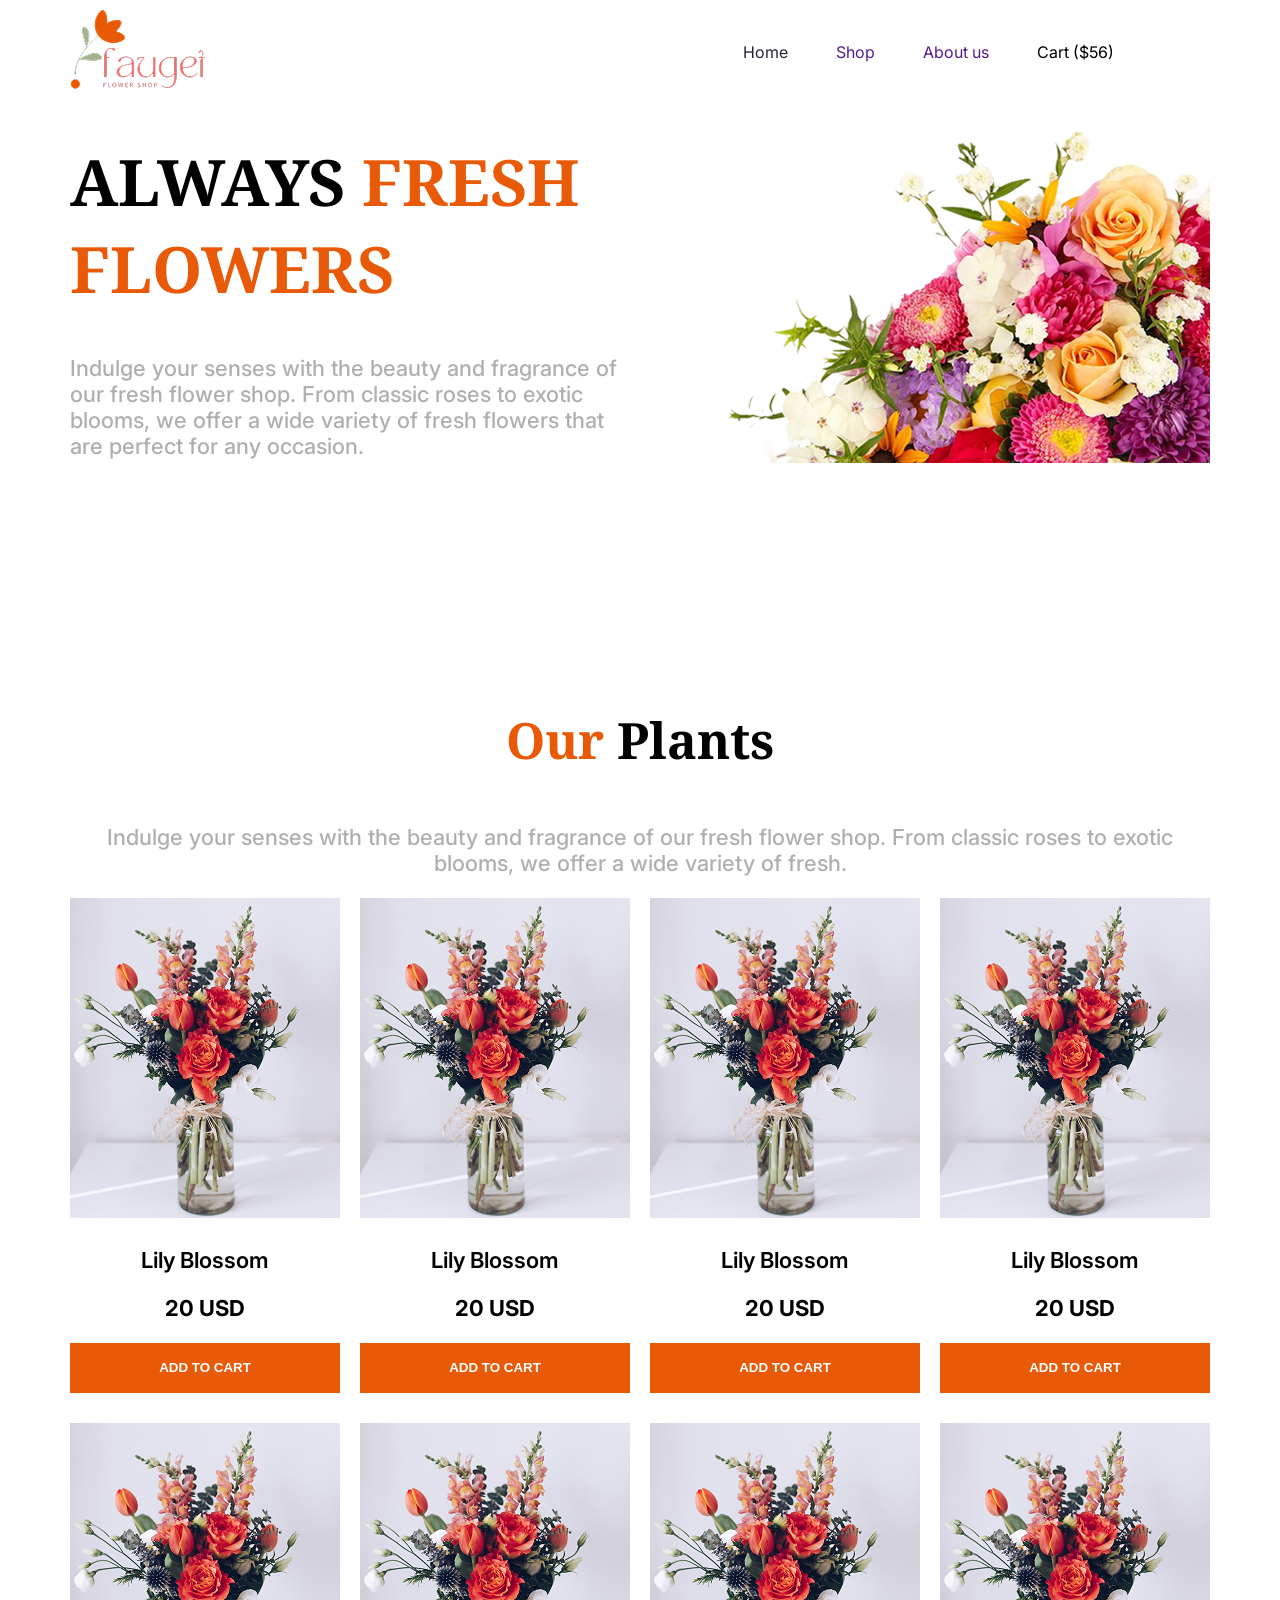
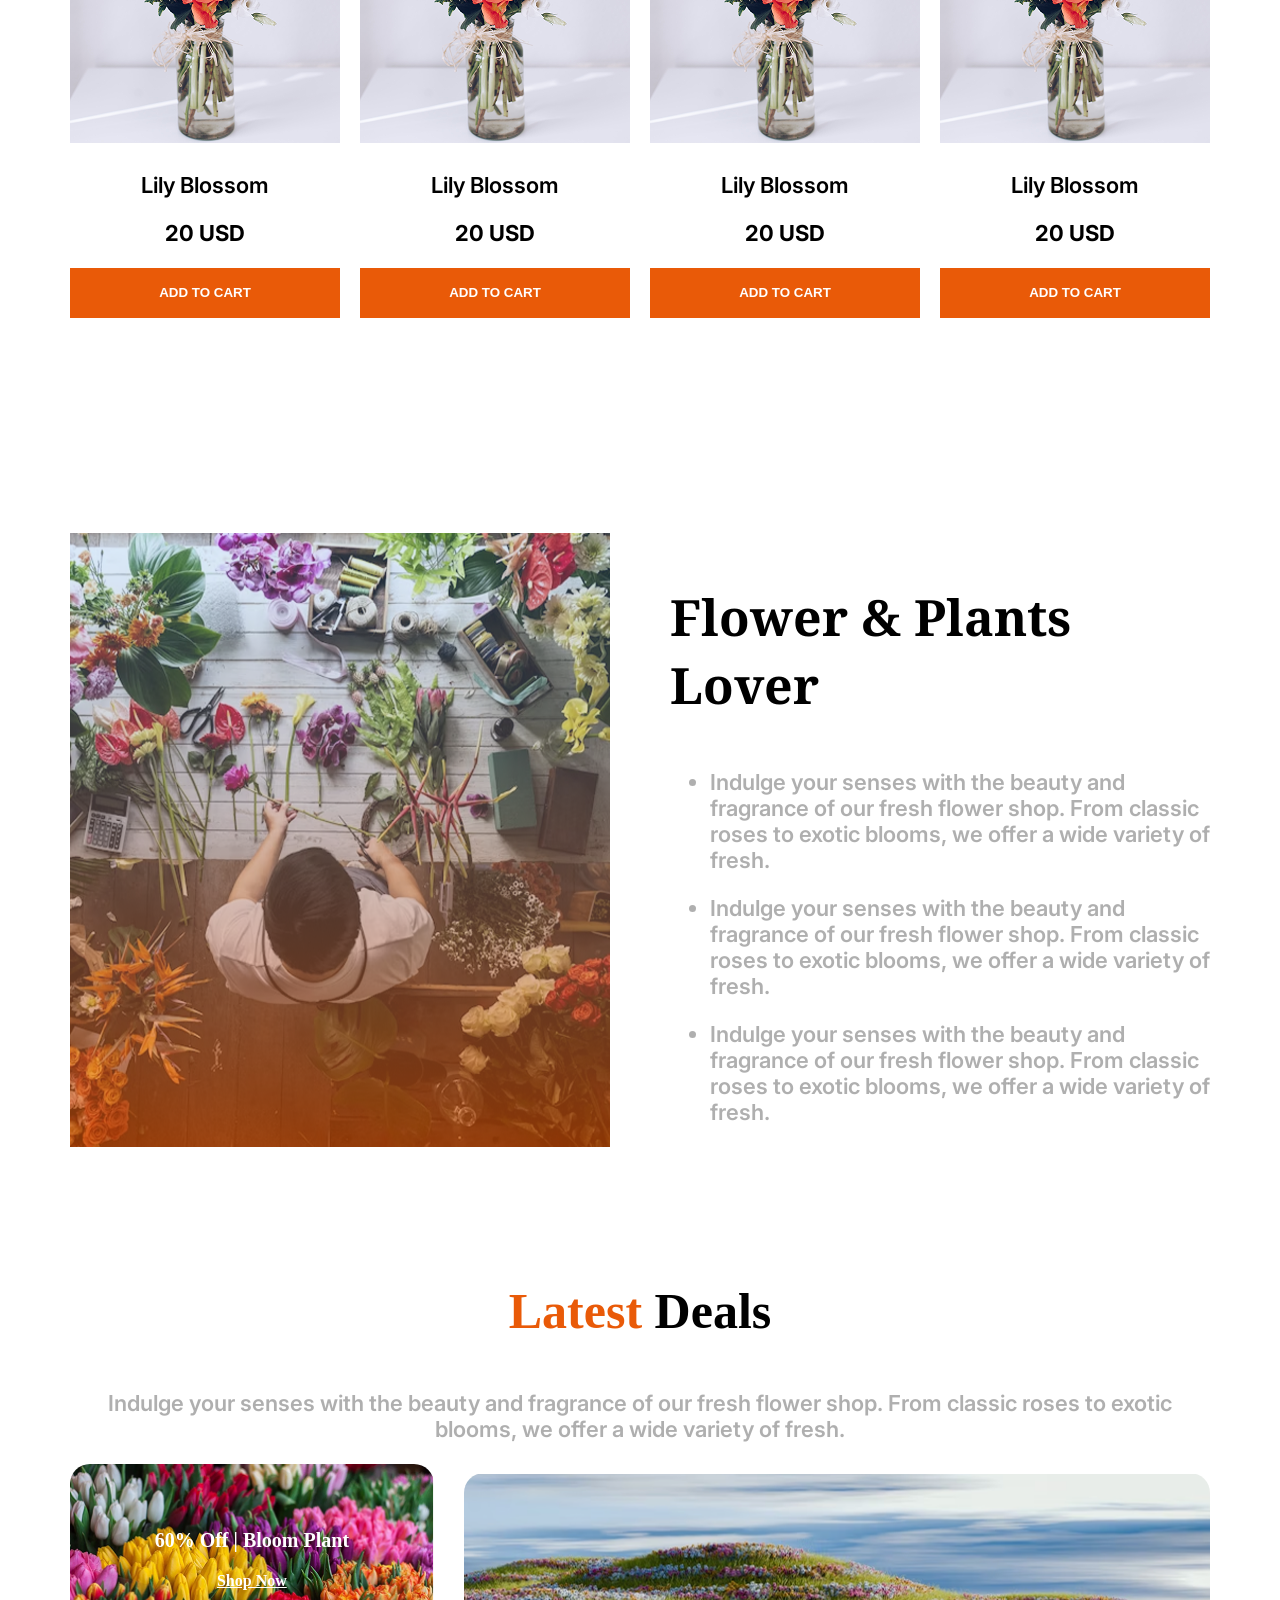
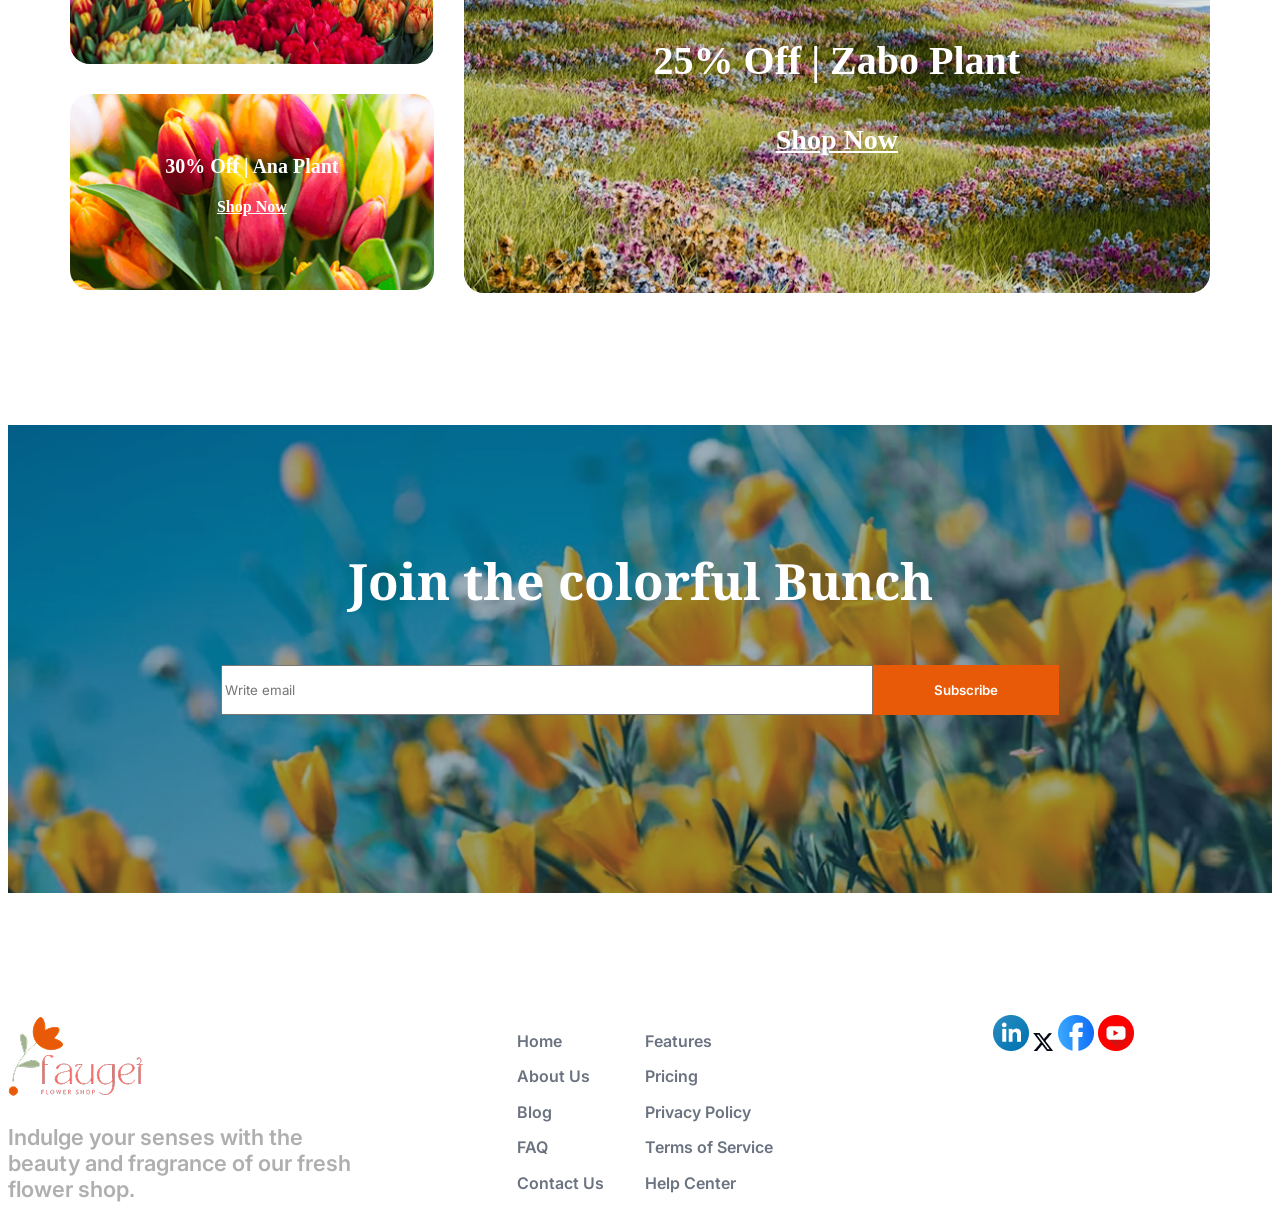
<file: index.html>
<!DOCTYPE html>
<html lang="en">
<head>
    <meta charset="UTF-8">
    <meta name="viewport" content="width=device-width, initial-scale=1.0">
    <title>assignment2</title>
    <link rel="preconnect" href="https://fonts.googleapis.com">
<link rel="preconnect" href="https://fonts.gstatic.com" crossorigin>
<link href="https://fonts.googleapis.com/css2?family=Inter:ital,opsz,wght@0,14..32,100..900;1,14..32,100..900&family=Noto+Serif:ital,wght@0,100..900;1,100..900&display=swap" rel="stylesheet">
<link rel="stylesheet" href="styles/style.css">
</head>
<body>
    <header>
        <nav class="nav-bar display-flex">
           <div class="nav-logo"><img src="assets/logo.png" alt=""></div> 
           <ul class="nav-links display-flex inter-normal">
            <!-- li.nav-items*4>a.nav-links -->
             <li id="none1" class="nav-items"><a href="" class="nav-links text-dark2">Home</a></li>
             <li id="none2" class="nav-items"><a href="" class="nav-links text-grey">Shop</a></li>
             <li id="none3" class="nav-items"><a href="" class="nav-links text-grey">About us</a></li>
             <li class="nav-items"><a href="" class="nav-links text-dark1">Cart ($56)</a></li>
             
           </ul>
        </nav>
        <div class="banner display-flex">
            <div class="banner-content">
                <h1 class="banner-title noto-serif-normal"><span class="text-dark1">ALWAYS</span> <span class="text-oraange">FRESH</span> <span class="text-oraange">FLOWERS</span></h1>
            <p class="banner-desciption inter-normal text-lightdark1">Indulge your senses with the beauty and fragrance of our fresh flower shop. From classic roses to exotic blooms, we offer a wide variety of fresh flowers that are perfect for any occasion.  </p>
            </div>
            <div class="banner-img">
                <img src="assets/hero-flower.png" alt="">
            </div>
            
        </div>
    </header>
    <main>
        <div class="products">
            <h3 class="product-header noto-serif-normal"> <span class="text-oraange">Our</span> <span class="text-dark1">Plants</span></h3>
        <p class="product-description text-lightdark1 inter-normal">Indulge your senses with the beauty and fragrance of our fresh flower shop. From classic roses to exotic blooms, we offer a wide variety of fresh.</p>
        <div class="product inter-normal">
            <div class="item">
                <img class="product-img" src="assets/sample-flower-image.png" alt="">
                <h3 class="product-name">Lily Blossom</h3>
                <p class="price-tag">20 USD</p>
                <button class="btn-primary text-white">ADD TO CART</button>
            </div>
            <div class="item">
                <img class="product-img" src="assets/sample-flower-image.png" alt="">
                <h3 class="product-name">Lily Blossom</h3>
                <p class="price-tag">20 USD</p>
                <button class="btn-primary text-white">ADD TO CART</button>
            </div>
            <div class="item">
                <img class="product-img" src="assets/sample-flower-image.png" alt="">
                <h3 class="product-name">Lily Blossom</h3>
                <p class="price-tag">20 USD</p>
                <button class="btn-primary text-white">ADD TO CART</button>
            </div>
            <div class="item">
                <img class="product-img" src="assets/sample-flower-image.png" alt="">
                <h3 class="product-name">Lily Blossom</h3>
                <p class="price-tag">20 USD</p>
                <button class="btn-primary text-white">ADD TO CART</button>
            </div>
            <div class="item">
                <img class="product-img" src="assets/sample-flower-image.png" alt="">
                <h3 class="product-name">Lily Blossom</h3>
                <p class="price-tag">20 USD</p>
                <button class="btn-primary text-white">ADD TO CART</button>
            </div>
            <div class="item">
                <img class="product-img" src="assets/sample-flower-image.png" alt="">
                <h3 class="product-name">Lily Blossom</h3>
                <p class="price-tag">20 USD</p>
                <button class="btn-primary text-white">ADD TO CART</button>
            </div>
            <div class="item">
                <img class="product-img" src="assets/sample-flower-image.png" alt="">
                <h3 class="product-name">Lily Blossom</h3>
                <p class="price-tag">20 USD</p>
                <button class="btn-primary text-white">ADD TO CART</button>
            </div>
            <div class="item">
                <img class="product-img" src="assets/sample-flower-image.png" alt="">
                <h3 class="product-name">Lily Blossom</h3>
                <p class="price-tag">20 USD</p>
                <button class="btn-primary text-white">ADD TO CART</button>
            </div>
        </div>
        </div>
        <div class="about-content display-flex">
            <img class="about-img" src="assets/flower-store.png" alt="">
            <!-- <img class="badge" src="assets/trusted-badge.png" alt=""> -->
            <div class="about">
                <h3 class="about-header noto-serif-normal">Flower & Plants Lover</h3>
                <ul class="pera inter-normal text-lightdark1">
                    <li><p>Indulge your senses with the beauty and fragrance of our fresh flower shop. From classic roses to exotic blooms, we offer a wide variety of fresh.</p></li>
                    <li><p>Indulge your senses with the beauty and fragrance of our fresh flower shop. From classic roses to exotic blooms, we offer a wide variety of fresh.</p></li>
                    <li><p>Indulge your senses with the beauty and fragrance of our fresh flower shop. From classic roses to exotic blooms, we offer a wide variety of fresh.</p></li>
                </ul>
            </div>
        </div>
        <!-- new deals part -->
        <div class="deals">
            <div class="about-deal">
            <h3 class="deals-header"><span class="text-oraange">Latest</span>  <span class="text-dark1">Deals</span></h3>
            <p class="info text-lightdark1 inter-normal">Indulge your senses with the beauty and fragrance of our fresh flower shop. From classic roses to exotic blooms, we offer a wide variety of fresh.</p>
        </div>
        <div class="offers display-flex">
            <div class="offer-img1">
                <img class="img01" src="assets/deal-bloom.png" alt="">
                <div class="offer1 text-white">
                    <p class="bloom">60% Off | Bloom Plant</p>
                    <a class="shop text-white" href="">Shop Now</a>
                </div>
                <img class="img02" src="assets/deal-ana.png" alt="">
                <div class="offer2 text-white">
                    <p class="ana">30% Off | Ana  Plant</p>
                    <a class="shop text-white" href="">Shop Now</a>
                </div>
            </div>
            <div class="offer-img2">
                <img class="img03"  src="assets/deal-zabo.png" alt="">
            <div class="offer3 ">
                    <p class="zabo text-white">25% Off | Zabo Plant</p>
                    <a class="shop01 text-white" href="">Shop Now</a>
                </div>
            </div>
            
        </div>
        </div>
        <!-- subscription part -->
         <div class="subscription-content">
            <img class="sub-img" src="assets/news-letter-bg.png" alt="">
            <div class="bck-img">
                <h3 class="sub-header text-white noto-serif-normal">Join the colorful Bunch</h3>
                <div class="email-sub display-flex">
                    <input class="email inter-normal" type="email" placeholder="Write email">
                    <button class="btn-sub inter-normal">Subscribe</button>
                </div>
            </div>
         </div>
    </main>

    <footer>
        <div class="footer-content display-flex">
            <div class="footer-logoinfo">
                <img src="assets/logo.png" alt="">
                <p class="context inter-normal text-lightdark1">Indulge your senses with the beauty and fragrance of our fresh flower shop. </p>
            </div>
            <div class="footer-bar ">
                <ul class="bar inter-normal ">
                    <li class="footer-items"><a href="" class="footer-links text-gray">Home</a></li>
                    <li class="footer-items"><a href="" class="footer-links text-gray">Features</a></li>
                    <li class="footer-items"><a href="" class="footer-links text-gray">About Us</a></li>
                    <li class="footer-items"><a href="" class="footer-links text-gray">Pricing</a></li>
                    <li class="footer-items"><a href="" class="footer-links text-gray">Blog</a></li>
                    <li class="footer-items"><a href="" class="footer-links text-gray">Privacy Policy</a></li>
                    <li class="footer-items"><a href="" class="footer-links text-gray">FAQ</a></li>
                    <li class="footer-items"><a href="" class="footer-links text-gray">Terms of Service</a></li>
                    <li class="footer-items"><a href="" class="footer-links text-gray">Contact Us</a></li>
                    <li class="footer-items"><a href="" class="footer-links text-gray" >Help Center</a></li>
                </ul>
            </div>
            <div class="logos">
                <img src="assets/icon-linkedin.png" alt="">
                <img src="assets/icon-twitter.png" alt="">
                <img src="assets/icon-facebook.png" alt="">
                <img src="assets/icon-youtube.png" alt="">
            </div>
        </div>
    </footer>
</body>
</html>
</file>
<file: styles/style.css>
/* font style */
.inter-normal {
  font-family: "Inter", sans-serif;
  font-optical-sizing: auto;
  font-style: normal;
}

.noto-serif-normal {
  font-family: "Noto Serif", serif;
  font-optical-sizing: auto;
  font-style: normal;
  font-variation-settings: "wdth" 100;
}
/* shared-styles */
 .display-flex{
    display: flex;
 }

 .text-dark1{
    color: #000000;
 }
 .text-lightdark1{
    color: #00000050;
 }
 .text-dark2{
    color: #252432;
 }
 .text-gray{
    color: #6B7280;
 }
 .text-grey1{
    color: #8987A1;
 }
 .text-oraange{
    color: #E95A08;
 }
 .text-white{
    color: #FFFFFF;
 }
 .img-color01{
    background-image: #00000040;
 }
 .shop{
    font-weight: 700;
 }

/* nav-bar-related-styles */
.nav-bar{
    justify-content: space-between;
    align-items: center
}
.nav-items{
    list-style: none;
}
.nav-links{
    text-decoration: none;
    margin-right: 48px;
}
.nav-bar, .banner{
    max-width: 1140px;
    margin: 0 auto;
}
/* banner-style */
.banner{
    max-width: 1140px;
    margin: 0 auto;
    align-items: center;
}
.banner-title{
    font-weight: bold;
    font-size: 4rem;
}
.banner-desciption{
    font-weight: 500;
    font-size: 1.375rem;
}
.banner-img{
    width: 100%;
}
/* product info main part */
.products{
     max-width: 1140px;
    margin: 0 auto;
    margin-top: 225px;
    text-align: center;
    
}
.product-header{
    font-size: 3.125rem;
    font-weight: bold;
}
.product-description{
    font-size: 1.375rem;
    font-weight: 500;
}
.product{
    display: grid;
    grid-template-columns: repeat(4, 1fr);
    gap: 30px 20px;
}
.product-img{
    width: 100%;
}
.product-name{
    font-size: 1.375rem;
    font-weight: 600;
}
.price-tag{
    font-size: 1.375rem;
    font-weight: bold;
}
.btn-primary{
    width: 100%;
    height: 50px;
    color: #FFFFFF;
    background-color: #E95A08;
    border: none;
    font-weight: 600;
}
/* about part */
.about-content{
      max-width: 1140px;
    margin: 0 auto;
    margin-top: 215px;
    gap: 60px;
}
.about-img{
    width: 100%;
    height: auto;
}
.badge{
    width: 100%;
}
.about-header{
    font-size:3.125rem;
    font-weight: bold;
}
.pera{
    font-size:1.375rem ;
    font-weight: 600;
}
/* new deals part */
.deals-header{
    font-size: 3.125rem;
    font-weight: bold;
}
.info{
    font-size:1.375rem ;
    font-weight: 600;
}
.deals{
    max-width: 1140px;
    margin: 0 auto;
    margin-top: 135px;
    text-align: center;
}
/* offers */
.offers{
    gap: 30px;
   max-width: 1140px;
    align-items: center;
    justify-content: center;
}
.offer-img1{
    display: grid;
    gap: 15px;
    grid-template-columns: 1fr;
    max-width: 367px;
    height: 423;
}
.img01{
    width: 100%;
    border-radius: 20px;
}
.offer1{
    margin-top: -170px;
}
.bloom{
    font-size: 1.25rem;
    font-weight: bold;
}
.img02{
    width: 100%;
    border-radius: 20px;
}
.offer2{
    margin-top: -170px;
}
.ana{
    font-size: 1.25rem;
    font-weight: bold;
}
.offer-img2{
   width: 753px;
    height: 423px;
}
.img03{
    width: 100%;
    
    border-radius: 20px;
    
}
.offer3{
    margin-top: -300px;
}
.zabo{
    
    font-size: 2.5rem;
    font-weight: bold;
}
.shop01{
    font-size: 1.75rem;
    font-weight: 700;
}
/* subcription part */

.sub-header{
    font-size: 3.125rem;
    font-weight: bold;
}
.subscription-content{
    max-width: 1440px;
    max-height: 533px;
    margin: 0 auto;
    margin-top: 120px;
    text-align: center;
}
.email-sub{
    width: 830;
    justify-content: center;
}
.email{
    width: 644px;
}
.btn-sub{
    width: 186px;
    height: 50px;
    color: #FFFFFF;
    background-color: #E95A08;
    border: none;
    font-weight: 600;
}
.bck-img{
    margin-top: -400px;
    
}
.sub-img{
    width: 100%;
    height: 100%;
}
/* footer part */
.footer-content{
    max-width:1440px ;
    font-weight: 500;
    margin: 0 auto;
    margin-top: 300px;
    padding: auto;
    font-weight: 600;
    gap: 110px;
}
.context{
    font-size:1.375rem ;
    
    
}
.footer-items{
    list-style: none;
}
.footer-links{
    text-decoration: none;
}
.footer-bar{
    display: grid;
    /* grid-template-columns: repeat(2, 2fr); */
    font-weight: 600;
}
.bar{
    display: grid;
    grid-template-columns: repeat(2, 2fr);
    margin-right: 110px;
}
.logos{
    margin-right: 24px;
}
.footer-logoinfo{
    width: 359px;
}

/* *{
    border: 1px solid red;
} */
    



/* responsive media query */
@media screen and (max-width: 574px) {
    /* shared items */
    .about-content, .offers, .footer-content{
        flex-direction: column;
    }
    
       /* header part */
       .banner{
        flex-direction: column-reverse;
    }
    #none1{
        display: none;
    }
    #none2{
        display: none;
    }
    #none3{
        display: none;
    }
    .img03{
        max-width: 361px;
    }
    .offer-img2{
        max-width: fit-content;
    }
    .offer3{
    margin-top: -200px;
    font-size: 1.25rem;
}
    .zabo{
    
    font-size: 1.25rem;
    font-weight: bold;
}
    body{
        margin: 0 auto;
    }

 

/* products part */
.product{
    grid-template-columns:repeat(2, 1fr);
    
}
/* new deals part */
 .offers{
    grid-template-columns: 1fr;
}
}
</file>
